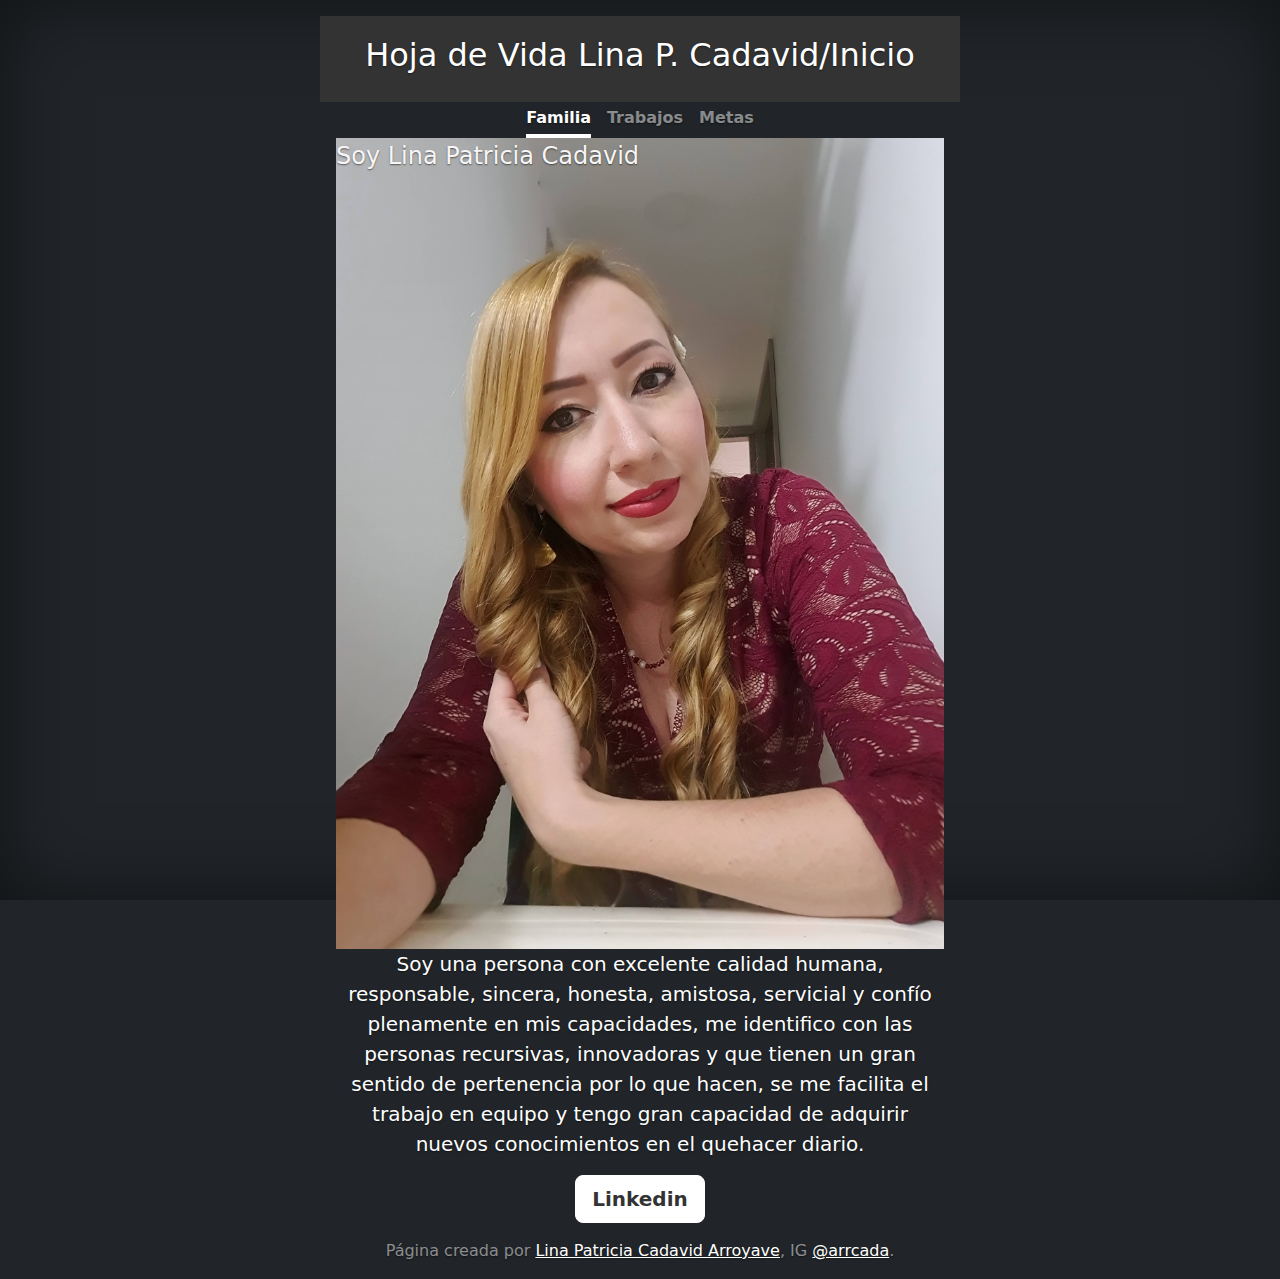
<file: Index.html>
<!doctype html>
<html lang="en" class="h-100" data-bs-theme="auto">
  <head>
    <meta charset="utf-8">
    <meta name="viewport" content="width=device-width, initial-scale=1">
    <meta name="description" content="">
    <meta name="author" content="Mark Otto, Jacob Thornton, and Bootstrap contributors">
    <meta name="generator" content="Hugo 0.118.2">
    <title>Hoja de vida Lina Cadavid</title>

    <link href="dist/css/bootstrap.rtl.min.css" rel="stylesheet">

        <style>
          .bd-placeholder-img {
            font-size: 1.125rem;
            text-anchor: middle;
            -webkit-user-select: none;
            -moz-user-select: none;
            user-select: none;
          }

          @media (min-width: 768px) {
            .bd-placeholder-img-lg {
              font-size: 3.5rem;
            }
          }

          .b-example-divider {
            width: 100%;
            height: 3rem;
            background-color: rgba(0, 0, 0, .1);
            border: solid rgba(0, 0, 0, .15);
            border-width: 1px 0;
            box-shadow: inset 0 .5em 1.5em rgba(0, 0, 0, .1), inset 0 .125em .5em rgba(0, 0, 0, .15);
          }

          .b-example-vr {
            flex-shrink: 0;
            width: 1.5rem;
            height: 100vh;
          }

          .bi {
            vertical-align: -.125em;
            fill: currentColor;
          }

          .nav-scroller {
            position: relative;
            z-index: 2;
            height: 2.75rem;
            overflow-y: hidden;
          }

          .nav-scroller .nav {
            display: flex;
            flex-wrap: nowrap;
            padding-bottom: 1rem;
            margin-top: -1px;
            overflow-x: auto;
            text-align: center;
            white-space: nowrap;
            -webkit-overflow-scrolling: touch;
          }

          .btn-bd-primary {
            --bd-violet-bg: #712cf9;
            --bd-violet-rgb: 112.520718, 44.062154, 249.437846;

            --bs-btn-font-weight: 600;
            --bs-btn-color: var(--bs-white);
            --bs-btn-bg: var(--bd-violet-bg);
            --bs-btn-border-color: var(--bd-violet-bg);
            --bs-btn-hover-color: var(--bs-white);
            --bs-btn-hover-bg: #6528e0;
            --bs-btn-hover-border-color: #6528e0;
            --bs-btn-focus-shadow-rgb: var(--bd-violet-rgb);
            --bs-btn-active-color: var(--bs-btn-hover-color);
            --bs-btn-active-bg: #5a23c8;
            --bs-btn-active-border-color: #5a23c8;
          }

          .bd-mode-toggle {
            z-index: 1500;
          }

          .bd-mode-toggle .dropdown-menu .active .bi {
            display: block !important;
          }
          .moving-text{
                position: absolute;
                font-size: 24px;
                color: rgb(247, 245, 245);
                white-space: nowrap;
                animation: movetext 20s linear infinite;
            }
            @keyframes movetext {
                0%{
                    transform: translate(0);
                }
                100%{
                    transform: translate(calc(100vw - 100%));
                }
              }


        </style>

    
  <link href="estilos.css" rel="stylesheet">
  </head>
  <body class="d-flex h-100 text-center text-bg-dark">   

        
    <div class="cover-container d-flex w-100 h-100 p-3 mx-auto flex-column">
              <header id="header">
                  <h2>Hoja de Vida Lina P. Cadavid/Inicio</h2>
              </header>

                  <nav class="nav nav-masthead justify-content-center float-md-end">
                    <a class="nav-link fw-bold py-1 px-0 active" aria-current="page" href="Familia.html">Familia</a>
                    <a class="nav-link fw-bold py-1 px-0" href="Trabajos.html">Trabajos</a>
                    <a class="nav-link fw-bold py-1 px-0" href="Metas.html">Metas</a>
                  </nav>             
             

        <main class="px-3">
             <div class="moving-text"> Soy Lina Patricia Cadavid</div>
              <img class="responsive-img" src="Imagenes/Lina.jpg" alt="" height="30px">
              <p class="lead">Soy una persona con excelente calidad humana, responsable, sincera,
                honesta, amistosa, servicial y confío plenamente en mis capacidades, me
                identifico con las personas recursivas, innovadoras y que tienen un gran
                sentido de pertenencia por lo que hacen, se me facilita el trabajo en equipo
                y tengo gran capacidad de adquirir nuevos conocimientos en el quehacer
                diario.</p>   
                <a href="https://www.linkedin.com/in/lina-patricia-c-2ab77582/" class="btn btn-lg btn-light fw-bold border-white bg-white">Linkedin</a></p>
        </main>

          <footer class="mt-auto text-white-50">
            <p>Página creada por <a href="https://www.facebook.com/PaliArca077/" class="text-white">Lina Patricia Cadavid Arroyave</a>, IG <a href="https://www.instagram.com/arrcada/" class="text-white">@arrcada</a>.</p>
          </footer>
    </div>
  </body>
</html>
</file>
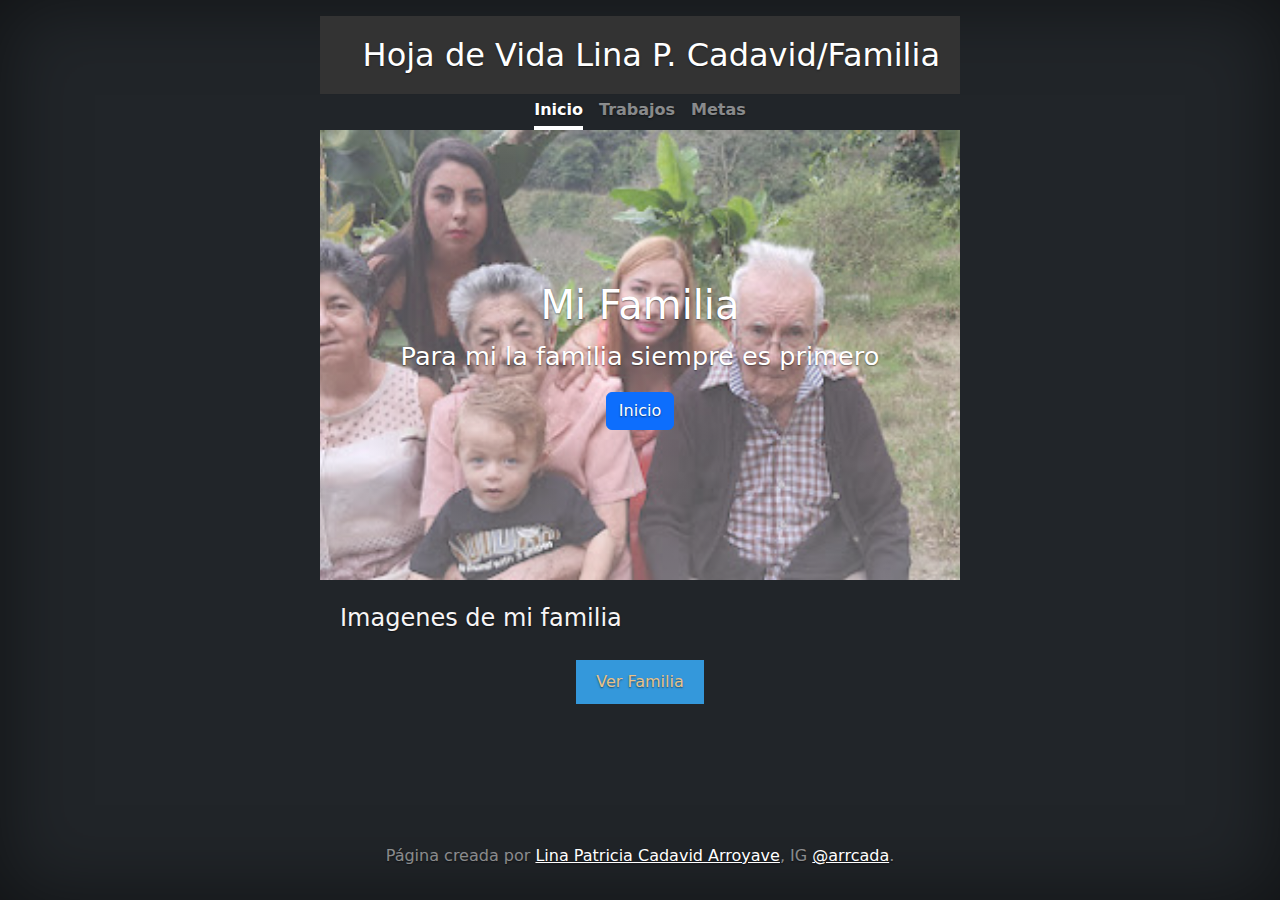
<file: Familia.html>
<!doctype html>
<html lang="en" class="h-100" data-bs-theme="auto">
  <head>
    <meta charset="utf-8">
    <meta name="viewport" content="width=device-width, initial-scale=1">
    <meta name="description" content="">
    <meta name="author" content="Mark Otto, Jacob Thornton, and Bootstrap contributors">
    <meta name="generator" content="Hugo 0.118.2">
    <title>Hoja de vida Lina Cadavid</title>

    <link href="dist/css/bootstrap.rtl.min.css" rel="stylesheet">

        <style>
          .bd-placeholder-img {
            font-size: 1.125rem;
            text-anchor: middle;
            -webkit-user-select: none;
            -moz-user-select: none;
            user-select: none;
          }

          @media (min-width: 768px) {
            .bd-placeholder-img-lg {
              font-size: 3.5rem;
            }
          }

          .b-example-divider {
            width: 100%;
            height: 3rem;
            background-color: rgba(0, 0, 0, .1);
            border: solid rgba(0, 0, 0, .15);
            border-width: 1px 0;
            box-shadow: inset 0 .5em 1.5em rgba(0, 0, 0, .1), inset 0 .125em .5em rgba(0, 0, 0, .15);
          }

          .b-example-vr {
            flex-shrink: 0;
            width: 1.5rem;
            height: 100vh;
          }

          .bi {
            vertical-align: -.125em;
            fill: currentColor;
          }

          .nav-scroller {
            position: relative;
            z-index: 2;
            height: 2.75rem;
            overflow-y: hidden;
          }

          .nav-scroller .nav {
            display: flex;
            flex-wrap: nowrap;
            padding-bottom: 1rem;
            margin-top: -1px;
            overflow-x: auto;
            text-align: center;
            white-space: nowrap;
            -webkit-overflow-scrolling: touch;
          }

          .btn-bd-primary {
            --bd-violet-bg: #712cf9;
            --bd-violet-rgb: 112.520718, 44.062154, 249.437846;

            --bs-btn-font-weight: 600;
            --bs-btn-color: var(--bs-white);
            --bs-btn-bg: var(--bd-violet-bg);
            --bs-btn-border-color: var(--bd-violet-bg);
            --bs-btn-hover-color: var(--bs-white);
            --bs-btn-hover-bg: #6528e0;
            --bs-btn-hover-border-color: #6528e0;
            --bs-btn-focus-shadow-rgb: var(--bd-violet-rgb);
            --bs-btn-active-color: var(--bs-btn-hover-color);
            --bs-btn-active-bg: #5a23c8;
            --bs-btn-active-border-color: #5a23c8;
          }

          .bd-mode-toggle {
            z-index: 1500;
          }

          .bd-mode-toggle .dropdown-menu .active .bi {
            display: block !important;
          }
          .moving-text{
                position: absolute;
                font-size: 24px;
                color: rgb(247, 245, 245);
                white-space: nowrap;
                animation: movetext 20s linear infinite;
            }
            @keyframes movetext {
                0%{
                    transform: translate(0);
                }
                100%{
                    transform: translate(calc(100vw - 100%));
                }
              }


        </style>
    
  <link href="estilos.css" rel="stylesheet">
  </head>
  <body class="d-flex h-100 text-center text-bg-dark">   
       
    <div class="cover-container d-flex w-100 h-200 p-3 mx-auto flex-column">
              <header id="header">                
                  <h2 class="float-md-start mb-0">Hoja de Vida Lina P. Cadavid/Familia</h2>
              </header>
                  <nav class="nav nav-masthead justify-content-center float-md-end">
                    <a class="nav-link fw-bold py-1 px-0 active" aria-current="page" href="index.html">Inicio</a>
                    <a class="nav-link fw-bold py-1 px-0" href="Trabajos.html">Trabajos</a>
                    <a class="nav-link fw-bold py-1 px-0" href="Metas.html">Metas</a>
                  </nav>               
              
                <section class="showcase-area" id="showcase">
                <div class="showcase-container">
                  <h1 class="main-title" id="home">Mi Familia</h1>
                  <p>Para mi la familia siempre es primero</p>
                  <a href="index.html" class="btn btn-primary">Inicio</a>
                </div>
              </section>   
              <section>
              <div class="moving-text"> Imagenes de mi familia</div>
              </section>
              <section>                
                <a href="#modal" class="open-modal-button">Ver Familia</a>
                <div id="modal" class="modal">
                    <div class="modal-content">
                        <a href="#" class="close-button">Cerrar</a>
                        <img src="Imagenes/Mamá.jpg" alt="mama">
                        <p>Mamá</p>
                        <img src="Imagenes/Abuelos.jpg" alt="abuelos">
                        <p>Abuelos</p>
                        <img class="responsive-img" src="Imagenes/tia.jpg" alt="tia">
                        <p>tia</p>
                        <a href="#" class="close-button">Cerrar</a>
                     </div>
                </div>
              </section>
              
          <footer class="mt-auto text-white-50">
            <p>Página creada por <a href="https://www.facebook.com/PaliArca077/" class="text-white">Lina Patricia Cadavid Arroyave</a>, IG <a href="https://www.instagram.com/arrcada/" class="text-white">@arrcada</a>.</p>
          </footer>
    </div>

     <script src="dist/js/bootstrap.bundle.min.js"></script>

  </body>
</html>
</file>
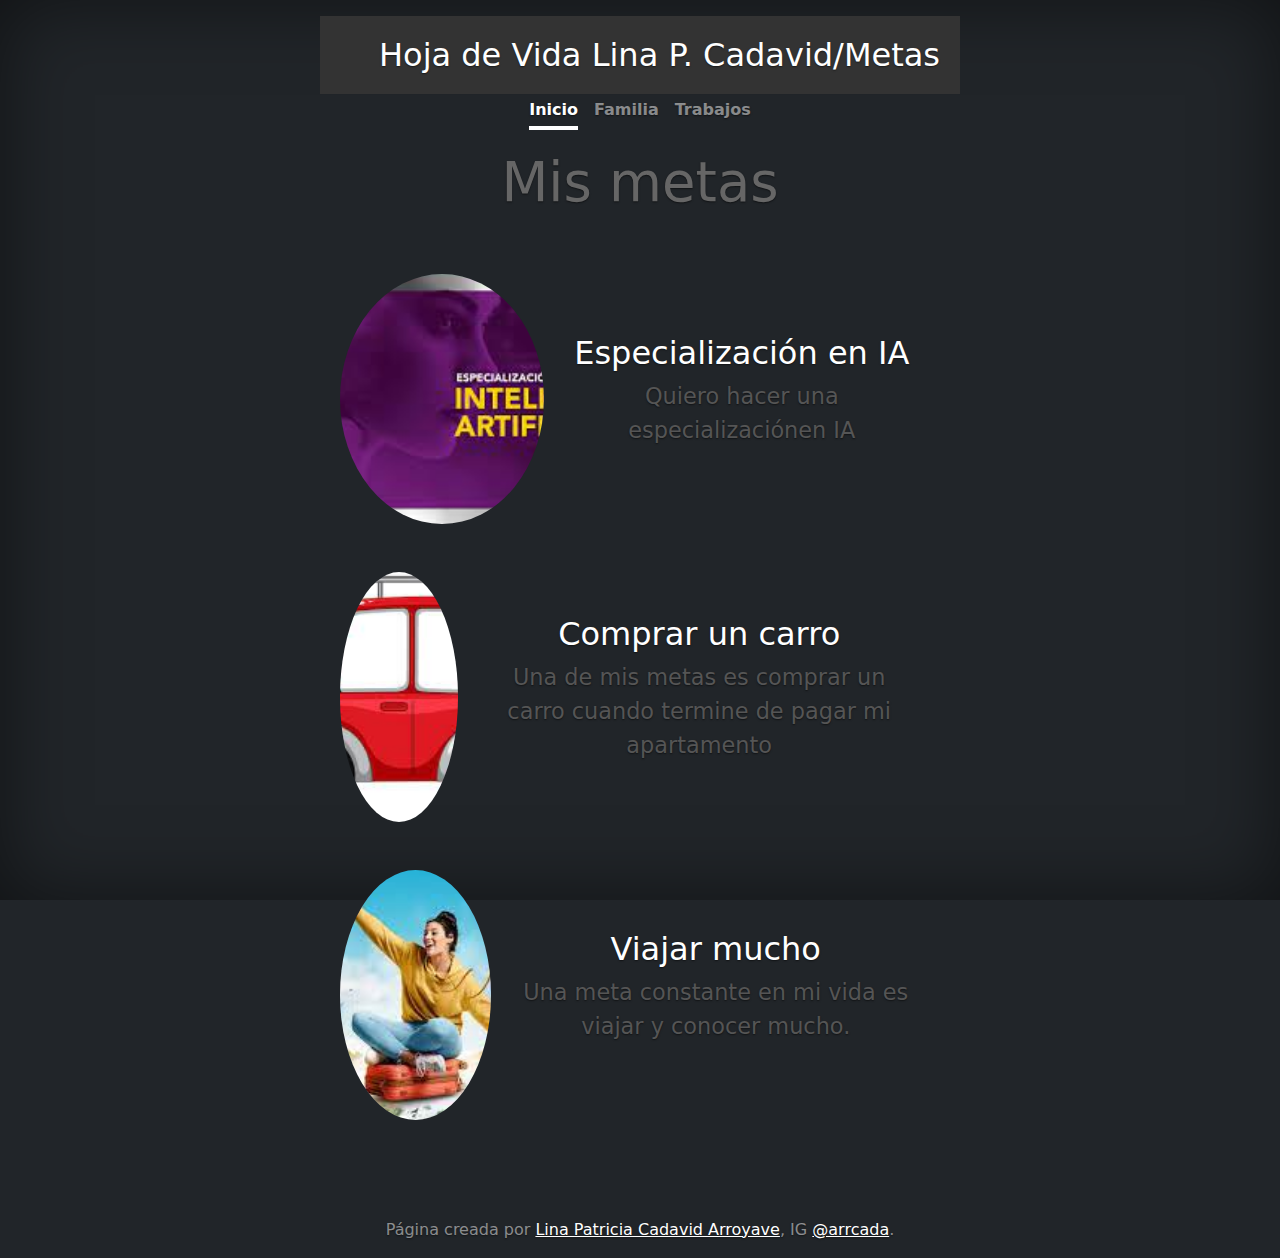
<file: Metas.html>
<!doctype html>
<html lang="en" class="h-100" data-bs-theme="auto">
  <head>
    <meta charset="utf-8">
    <meta name="viewport" content="width=device-width, initial-scale=1">
    <meta name="description" content="">
    <meta name="author" content="Mark Otto, Jacob Thornton, and Bootstrap contributors">
    <meta name="generator" content="Hugo 0.118.2">
    <title>Hoja de vida Lina Cadavid</title>

    <link href="dist/css/bootstrap.rtl.min.css" rel="stylesheet">

        <style>
          .bd-placeholder-img {
            font-size: 1.125rem;
            text-anchor: middle;
            -webkit-user-select: none;
            -moz-user-select: none;
            user-select: none;
          }

          @media (min-width: 768px) {
            .bd-placeholder-img-lg {
              font-size: 3.5rem;
            }
          }

          .b-example-divider {
            width: 100%;
            height: 3rem;
            background-color: rgba(0, 0, 0, .1);
            border: solid rgba(0, 0, 0, .15);
            border-width: 1px 0;
            box-shadow: inset 0 .5em 1.5em rgba(0, 0, 0, .1), inset 0 .125em .5em rgba(0, 0, 0, .15);
          }

          .b-example-vr {
            flex-shrink: 0;
            width: 1.5rem;
            height: 100vh;
          }

          .bi {
            vertical-align: -.125em;
            fill: currentColor;
          }

          .nav-scroller {
            position: relative;
            z-index: 2;
            height: 2.75rem;
            overflow-y: hidden;
          }

          .nav-scroller .nav {
            display: flex;
            flex-wrap: nowrap;
            padding-bottom: 1rem;
            margin-top: -1px;
            overflow-x: auto;
            text-align: center;
            white-space: nowrap;
            -webkit-overflow-scrolling: touch;
          }

          .btn-bd-primary {
            --bd-violet-bg: #712cf9;
            --bd-violet-rgb: 112.520718, 44.062154, 249.437846;

            --bs-btn-font-weight: 600;
            --bs-btn-color: var(--bs-white);
            --bs-btn-bg: var(--bd-violet-bg);
            --bs-btn-border-color: var(--bd-violet-bg);
            --bs-btn-hover-color: var(--bs-white);
            --bs-btn-hover-bg: #6528e0;
            --bs-btn-hover-border-color: #6528e0;
            --bs-btn-focus-shadow-rgb: var(--bd-violet-rgb);
            --bs-btn-active-color: var(--bs-btn-hover-color);
            --bs-btn-active-bg: #5a23c8;
            --bs-btn-active-border-color: #5a23c8;
          }

          .bd-mode-toggle {
            z-index: 1500;
          }

          .bd-mode-toggle .dropdown-menu .active .bi {
            display: block !important;
          }
          .moving-text{
                position: absolute;
                font-size: 24px;
                color: rgb(247, 245, 245);
                white-space: nowrap;
                animation: movetext 20s linear infinite;
            }
            @keyframes movetext {
                0%{
                    transform: translate(0);
                }
                100%{
                    transform: translate(calc(100vw - 100%));
                }
              }


        </style>

    
  <link href="estilos.css" rel="stylesheet">
  </head>
  <body class="d-flex h-100 text-center text-bg-dark">   

        
    <div class="cover-container d-flex w-100 h-200 p-3 mx-auto flex-column">
              <header id="header">                
                  <h2 class="float-md-start mb-0">Hoja de Vida Lina P. Cadavid/Metas</h2>
              </header>
                  <nav class="nav nav-masthead justify-content-center float-md-end">
                    <a class="nav-link fw-bold py-1 px-0 active" aria-current="page" href="index.html">Inicio</a>
                    <a class="nav-link fw-bold py-1 px-0" href="Familia.html">Familia</a>
                    <a class="nav-link fw-bold py-1 px-0" href="Trabajos.html">Trabajos</a>                    
                  </nav>  

                  <section id="food-menu">
                    <h2 class="food-menu-heading">Mis metas</h2>
                    <div class="food-menu-container container">
                      <div class="food-menu-item">
                        <div class="food-img">
                          <img class="responsive-img" src="Imagenes/especialización.jpeg" alt=""/>
                        </div>
                        <div class="food-description">
                          <h2 class="food-titile">Especialización en IA</h2>
                          <p>Quiero hacer una especializaciónen IA</p>
                        </div>
                      </div>
                      <div class="food-menu-item">
                        <div class="food-img">
                          <img class="responsive-img" src="Imagenes/carro.jpeg"alt="error"/>
                        </div>
                        <div class="food-description">
                          <h2 class="food-titile">Comprar un carro</h2>
                          <p>Una de mis metas es comprar un carro cuando termine de pagar mi apartamento</p>
                        </div>
                      </div>
                      <div class="food-menu-item">
                        <div class="food-img">
                          <img class="responsive-img" src="Imagenes/viajes.jpeg" alt="" />
                        </div>
                        <div class="food-description">
                          <h2 class="food-titile">Viajar mucho</h2>
                          <p>Una meta constante en mi vida es viajar y conocer mucho.</p>
                        </div>
                        </div> 
                  </section>

             
          <footer class="mt-auto text-white-50">
            <p>Página creada por <a href="https://www.facebook.com/PaliArca077/" class="text-white">Lina Patricia Cadavid Arroyave</a>, IG <a href="https://www.instagram.com/arrcada/" class="text-white">@arrcada</a>.</p>
          </footer>
    </div>

     <script src="dist/js/bootstrap.bundle.min.js"></script>

  </body>
</html>
</file>
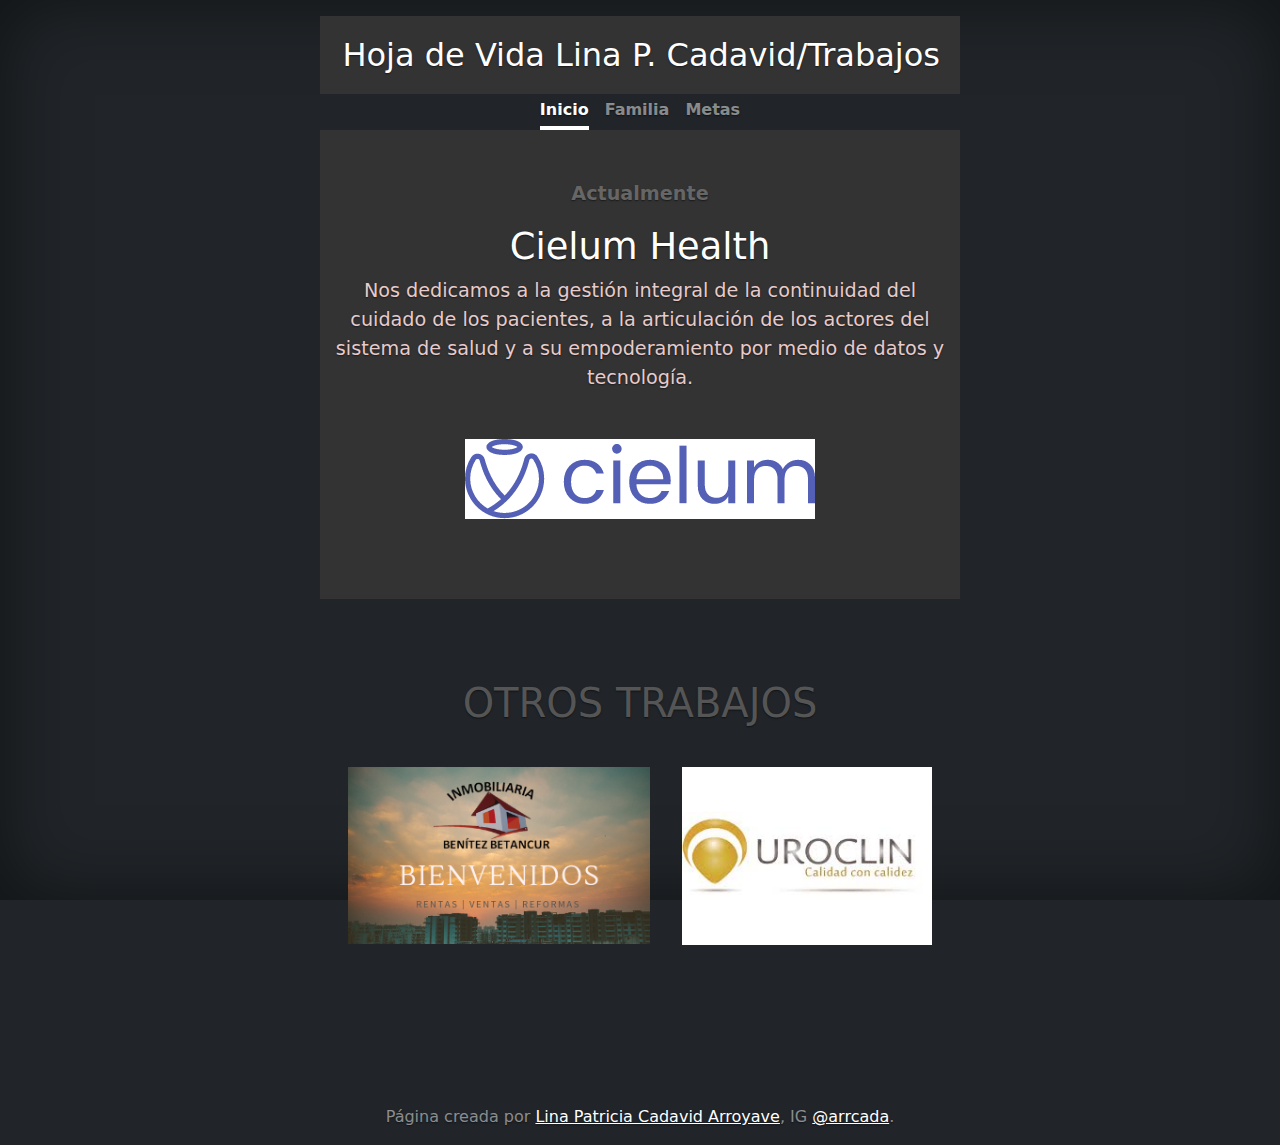
<file: Trabajos.html>
<!doctype html>
<html lang="en" class="h-100" data-bs-theme="auto">
  <head>
  <meta charset="utf-8">
    <meta name="viewport" content="width=device-width, initial-scale=1">
    <meta name="description" content="">
    <meta name="author" content="Mark Otto, Jacob Thornton, and Bootstrap contributors">
    <meta name="generator" content="Hugo 0.118.2">
    <title>Hoja de vida Lina Cadavid</title>

    <link href="dist/css/bootstrap.rtl.min.css" rel="stylesheet">

      <style>
          .bd-placeholder-img {
            font-size: 1.125rem;
            text-anchor: middle;
            -webkit-user-select: none;
            -moz-user-select: none;
            user-select: none;
          }

          @media (min-width: 768px) {
            .bd-placeholder-img-lg {
              font-size: 3.5rem;
            }
          }

          .b-example-divider {
            width: 100%;
            height: 3rem;
            background-color: rgba(0, 0, 0, .1);
            border: solid rgba(0, 0, 0, .15);
            border-width: 1px 0;
            box-shadow: inset 0 .5em 1.5em rgba(0, 0, 0, .1), inset 0 .125em .5em rgba(0, 0, 0, .15);
          }

          .b-example-vr {
            flex-shrink: 0;
            width: 1.5rem;
            height: 100vh;
          }

          .bi {
            vertical-align: -.125em;
            fill: currentColor;
          }

          .nav-scroller {
            position: relative;
            z-index: 2;
            height: 2.75rem;
            overflow-y: hidden;
          }

          .nav-scroller .nav {
            display: flex;
            flex-wrap: nowrap;
            padding-bottom: 1rem;
            margin-top: -1px;
            overflow-x: auto;
            text-align: center;
            white-space: nowrap;
            -webkit-overflow-scrolling: touch;
          }

          .btn-bd-primary {
            --bd-violet-bg: #712cf9;
            --bd-violet-rgb: 112.520718, 44.062154, 249.437846;

            --bs-btn-font-weight: 600;
            --bs-btn-color: var(--bs-white);
            --bs-btn-bg: var(--bd-violet-bg);
            --bs-btn-border-color: var(--bd-violet-bg);
            --bs-btn-hover-color: var(--bs-white);
            --bs-btn-hover-bg: #6528e0;
            --bs-btn-hover-border-color: #6528e0;
            --bs-btn-focus-shadow-rgb: var(--bd-violet-rgb);
            --bs-btn-active-color: var(--bs-btn-hover-color);
            --bs-btn-active-bg: #5a23c8;
            --bs-btn-active-border-color: #5a23c8;
          }

          .bd-mode-toggle {
            z-index: 1500;
          }

          .bd-mode-toggle .dropdown-menu .active .bi {
            display: block !important;
          }
          .moving-text{
                position: absolute;
                font-size: 24px;
                color: rgb(247, 245, 245);
                white-space: nowrap;
                animation: movetext 20s linear infinite;
            }
            @keyframes movetext {
                0%{
                    transform: translate(0);
                }
                100%{
                    transform: translate(calc(100vw - 100%));
                }
              }


        </style>

    
  <link href="estilos.css" rel="stylesheet">
  </head>
  <body class="d-flex h-100 text-center text-bg-dark">   

        
    <div class="cover-container d-flex w-100 h-200 p-3 mx-auto flex-column">
              <header id="header">                
                  <h2 class="float-md-start mb-0">Hoja de Vida Lina P. Cadavid/Trabajos</h2>
              </header>
                  <nav class="nav nav-masthead justify-content-center float-md-end">
                    <a class="nav-link fw-bold py-1 px-0 active" aria-current="page" href="index.html">Inicio</a>
                    <a class="nav-link fw-bold py-1 px-0" href="Familia.html">Familia</a>
                    <a class="nav-link fw-bold py-1 px-0" href="Metas.html">Metas</a>
                  </nav>    
                  
                  
                  <section id="about">
                    <div class="about-wrapper container">
                      <div class="about-text">
                        <p class="small">Actualmente</p>
                        <h2>Cielum Health</h2>
                        <p>
                          Nos dedicamos a la gestión integral de la continuidad del cuidado de los pacientes,
                          a la articulación de los actores del sistema de salud y a su empoderamiento por medio de datos y tecnología.
                        </p>
                      </div>
                      <div class="about-img">
                      <a href="https://cielum.co/"><img class="responsive-img" src="Imagenes/logoCielum.png" alt="cielum"/></a>
                      </div>
                    </div>
                  </section>

                  <section id="food">
                    <h2>Otros trabajos</h2>
                    <div class="food-container container">
                      <div class="food-type fruite">
                        <div class="img-container">
                          <img class="responsive-img" src="Imagenes/Inmo.png" alt="error"/>
                          <div class="img-content">
                            <h1>Inmobiliaria Benitez</h1>
                            <a href="https://www.facebook.com/inmobenibeta/?locale=es_LA" class="btn btn-primary" target="blank">Ver más</a>
                          </div>
                        </div>
                      </div>
                      <div class="food-type vegetable">
                        <div class="img-container">
                          <img class="responsive-img" src="Imagenes/Uroclin.jpeg" alt="error"/>
                          <div class="img-content">
                            <h1>Uroclin</h1>
                            <a href="https://www.uroclin.com.co/" class="btn btn-primary" target="blank">Ver más</a>
                          </div>
                        </div>
                      </div>
                  </section>
                      
              
          <footer class="mt-auto text-white-50">
            <p>Página creada por <a href="https://www.facebook.com/PaliArca077/" class="text-white">Lina Patricia Cadavid Arroyave</a>, IG <a href="https://www.instagram.com/arrcada/" class="text-white">@arrcada</a>.</p>
          </footer>
    </div>
  </body>
</html>
</file>
<file: estilos.css>
.btn-light,
.btn-light:hover,
.btn-light:focus {
  color: #333;
  text-shadow: none; 
}

body {
  text-shadow: 0 .05rem .1rem rgba(0, 0, 0, .5);
  box-shadow: inset 0 0 5rem rgba(0, 0, 0, .5);
}

.cover-container {
  max-width: 42em;
}


header
{
  background-color: #333;
  color: #fff;
  text-align: center;
  padding: 20px;
}

.nav-masthead .nav-link {
  color: rgba(255, 255, 255, .5);
  border-bottom: .25rem solid transparent;
}

.nav-masthead .nav-link:hover,
.nav-masthead .nav-link:focus {
  border-bottom-color: rgba(255, 255, 255, .5);
}

.nav-masthead .nav-link + .nav-link {
  margin-left: 1rem;
}

.nav-masthead .active {
  color: #fff;
  border-bottom-color: #fff;
}

.showcase-area {
  height: 50vh;
  background: linear-gradient(
      rgba(240, 240, 240, 0.144),
      rgba(255, 255, 255, 0.336)
    ),
    url("Imagenes/Familia.jpg");
  background-size: cover;
  background-position: center;
  background-repeat: no-repeat;
}

.showcase-container {
  display: flex;
  flex-direction: column;
  align-items: center;
  justify-content: center;
  height: 100%;
  font-size: 1.6rem;
}

.open-modal-button
{
background-color: #3498db;
color: rgb(232, 195, 139);
border: none !important;
padding: 10px 20px;
text-align: center;
text-decoration: none;
display: inline-block;
font-size: 16px;
margin: 20px;
cursor: pointer;
}


.modal
{
display: none;
position: fixed;
top: 0;
left: 0;
width: 100%;
height: 100%;
background-color: rgba(0, 0, 0, 0.488);
}

.modal-content
{
    background-color: #d7adad;
    margin: 15% auto;
    padding: 20px;
    width: 70%;
}



.close-button
{
    float: right;
    background-color: #094873;
    columns: #ffffff;
    border: none;
    padding: 5px 10 px;
    font-size: 16 px;
    cursor: pointer;
}

:target
{
    display:block;
}

section
{
    padding: 20px;
    text-align: center;
}
.responsive-img
{
    max-width: 100%;
   height: auto;
}

#about {
  padding: 50px 0;
  background: #333;
}

.about-wrapper {
  display: flex;
  flex-wrap: wrap;
}

#about h2 {
  font-size: 2.3rem;
}

#about p {
  font-size: 1.2rem;
  color: rgb(231, 203, 203);
}

#about .small {
  font-size: 1.2rem;
  color: #666;
  font-weight: 600;
}

.about-img {
  flex: 1 1 400px;
  padding: 30px;
  transform: none;
  animation: about-img-animation 1s ease-in-out forwards;
}
#food {
  padding: 5rem 0 10rem 0;
}

#food h2 {
  text-align: center;
  font-size: 2.5rem;
  font-weight: 400;
  margin-bottom: 40px;
  text-transform: uppercase;
  color: #555;
}

.food-container {
  display: flex;
  justify-content: space-between;
}

.food-container img {
  display: block;
  width: 100%;
  margin: auto;
  max-height: 300px;
  object-fit: cover;
  object-position: center;
}

.img-container {
  margin: 0 1rem;
  position: relative;
}

.img-content {
  position: absolute;
  top: 70%;
  left: 50%;
  transform: translate(-50%, -50%);
  opacity: 0;
  z-index: 2;
  text-align: center;
  transition: all 0.3s ease-in-out 0.1s;
}

.img-content h3 {
  color: #fff;
  font-size: 2.2rem;
}

.img-content a {
  font-size: 1.2rem;
}

.img-container::after {
  content: "";
  display: block;
  position: absolute;
  top: 0;
  left: 0;
  width: 100%;
  height: 100%;
  background: rgba(0, 0, 0, 0.871);
  opacity: 0;
  z-index: 1;

  transform: scaleY(0);
  transform-origin: 100% 100%;
  transition: all 0.3s ease-in-out;
}

.img-container:hover::after {
  opacity: 1;
  transform: scaleY(1);
}

.img-container:hover .img-content {
  opacity: 1;
  top: 40%;}

  .food-menu-heading {
    text-align: center;
    font-size: 3.4rem;
    font-weight: 400;
    color: #666;
  }
  
  .food-menu-container {
    display: flex;
    flex-wrap: wrap;
    padding: 50px 0px 30px 0px;
  }
  
  .food-menu-container img {
    display: block;
    width: 250px;
    height: 250px;
    border-radius: 50%;
    object-fit: cover;
    object-position: center;
  }
  
  .food-menu-item {
    display: flex;
    flex: 1 1 600px;
    justify-content: space-evenly;
    margin-bottom: 3rem;
  }
  
  .food-description {
    margin: auto 1.5rem;
  }
  
  .font-title {
    font-size: 1.8rem;
    font-weight: 400;
    color: #444;
  }
  
  .food-description p {
    font-size: 1.4rem;
    color: #555;
    font-weight: 500;
  }
  
  .food-description .food-price {
    color: #117964;
    font-weight: 700;
  }
</file>
